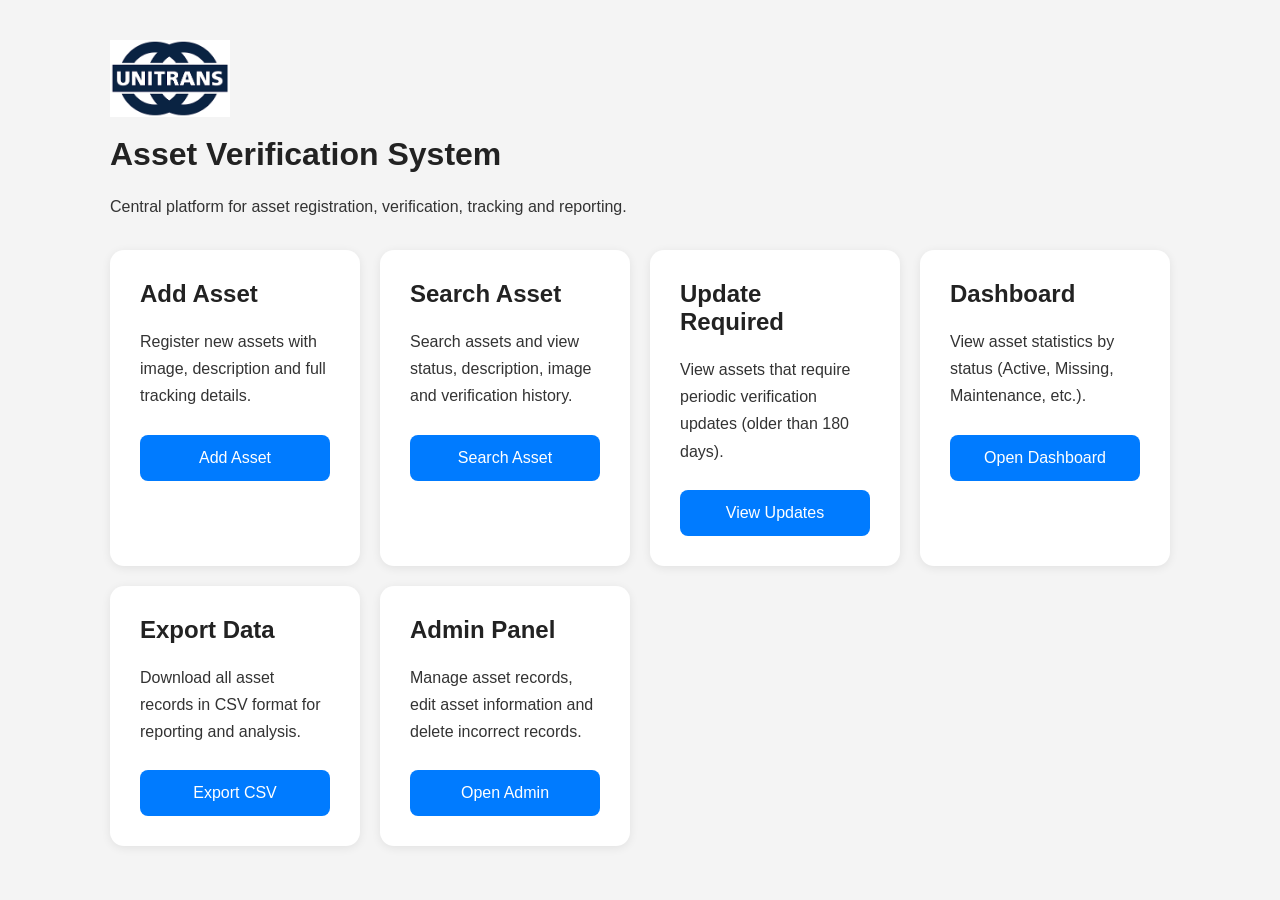
<file: templates/index.html>
<!DOCTYPE html>

<html lang="en">
<head>
    <meta charset="UTF-8">
    <meta name="viewport" content="width=device-width, initial-scale=1.0">
    <title>Asset Verification System</title>

<link rel="stylesheet" href="/static/style.css">


</head>

<body>

<div class="container">

<img src="/static/logo.png"
     class="logo"
     alt="Company Logo">

<h1>Asset Verification System</h1>

<p>
    Central platform for asset registration, verification, tracking and reporting.
</p>

<div class="cards">

    <!-- ADD ASSET -->
    <div class="card">
        <h2>Add Asset</h2>
        <p>
            Register new assets with image, description and full tracking details.
        </p>
        <a href="/add" class="btn">Add Asset</a>
    </div>

    <!-- SEARCH -->
    <div class="card">
        <h2>Search Asset</h2>
        <p>
            Search assets and view status, description, image and verification history.
        </p>
        <a href="/search" class="btn">Search Asset</a>
    </div>

    <!-- UPDATES -->
    <div class="card">
        <h2>Update Required</h2>
        <p>
            View assets that require periodic verification updates (older than 180 days).
        </p>
        <a href="/updates" class="btn">View Updates</a>
    </div>

    <!-- DASHBOARD -->
    <div class="card">
        <h2>Dashboard</h2>
        <p>
            View asset statistics by status (Active, Missing, Maintenance, etc.).
        </p>
        <a href="/dashboard" class="btn">Open Dashboard</a>
    </div>

    <!-- EXPORT -->
    <div class="card">
        <h2>Export Data</h2>
        <p>
            Download all asset records in CSV format for reporting and analysis.
        </p>
        <a href="/export" class="btn">Export CSV</a>
    </div>

    <!-- ADMIN -->
    <div class="card">
        <h2>Admin Panel</h2>
        <p>
            Manage asset records, edit asset information and delete incorrect records.
        </p>
        <a href="/admin" class="btn">Open Admin</a>
    </div>

</div>

</div>

</body>
</html>
</file>
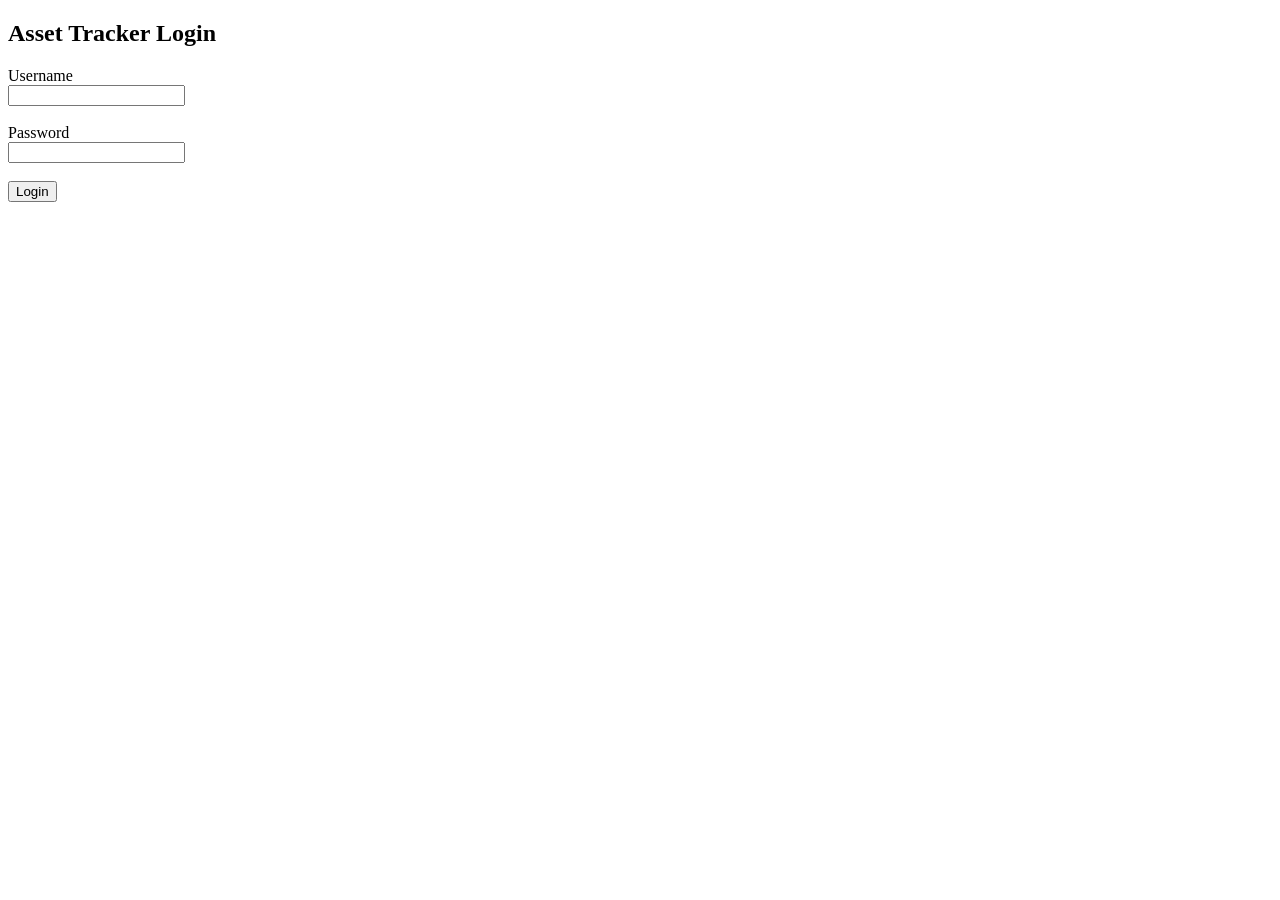
<file: templates/login.html>
<!DOCTYPE html>
<html>
<head>
    <title>Login</title>
</head>
<body>

    <h2>Asset Tracker Login</h2>

    <form method="POST">

        <label>Username</label><br>
        <input type="text" name="username" required><br><br>

        <label>Password</label><br>
        <input type="password" name="password" required><br><br>

        <button type="submit">Login</button>

    </form>

</body>
</html>
</file>
<file: static/style.css>
/* =========================
RESET
========================= */

*{
    margin:0;
    padding:0;
    box-sizing:border-box;
}

/* =========================
BODY
========================= */

body{
    font-family:Arial, sans-serif;
    background:#f4f4f4;
    color:#333;
}

/* =========================
CONTAINER
========================= */

.container{
    width:90%;
    max-width:1100px;
    margin:auto;
    padding:40px 20px;
}

/* =========================
HEADER
========================= */

.header{
    text-align:center;
    margin-bottom:40px;
}

.logo{
    width:120px;
    margin-bottom:15px;
}

.subtitle{
    color:#666;
    font-size:17px;
    margin-top:10px;
}

/* =========================
HEADINGS
========================= */

h1, h2, h3{
    margin-bottom:20px;
    color:#222;
}

p{
    line-height:1.7;
}

/* =========================
CARDS
========================= */

.cards{
    display:grid;
    grid-template-columns:repeat(auto-fit, minmax(250px,1fr));
    gap:20px;
    margin-top:30px;
}

.card{
    background:white;
    padding:30px;
    border-radius:14px;
    box-shadow:0 2px 10px rgba(0,0,0,0.08);
    transition:0.3s;
}

.card:hover{
    transform:translateY(-5px);
}

/* =========================
DASHBOARD
========================= */

.dashboard-cards{
    display:flex;
    flex-wrap:wrap;
    gap:20px;
    margin-bottom:30px;
}

.dashboard-cards .card{
    flex:1;
    min-width:180px;
    text-align:center;
}

.dashboard-cards .card h3{
    margin-bottom:10px;
    color:#666;
}

.dashboard-cards .card h1{
    margin:0;
    color:#007BFF;
    font-size:32px;
}

/* =========================
FORMS
========================= */

.form-box,
.search-box,
.asset-box,
.box{
    background:white;
    padding:30px;
    border-radius:14px;
    box-shadow:0 2px 10px rgba(0,0,0,0.08);
    margin-bottom:20px;
}

label{
    display:block;
    margin-top:15px;
    margin-bottom:6px;
    font-weight:bold;
}

input,
select{
    width:100%;
    padding:12px;
    border:1px solid #ccc;
    border-radius:8px;
    font-size:15px;
    transition:0.3s;
}

input:focus,
select:focus{
    outline:none;
    border-color:#007BFF;
    box-shadow:0 0 5px rgba(0,123,255,0.3);
}

/* =========================
BUTTONS
========================= */

.btn{
    display:inline-block;
    width:100%;
    padding:14px;
    margin-top:25px;
    background:#007BFF;
    color:white;
    border:none;
    border-radius:8px;
    text-decoration:none;
    text-align:center;
    font-size:16px;
    cursor:pointer;
    transition:0.3s;
}

.btn:hover{
    background:#0056b3;
}

/* =========================
TABLES
========================= */

table{
    width:100%;
    border-collapse:collapse;
    margin-top:20px;
}

th,
td{
    padding:15px;
    border-bottom:1px solid #ddd;
    text-align:left;
}

th{
    background:#007BFF;
    color:white;
}

tr:hover{
    background:#f2f2f2;
}

/* =========================
IMAGE
========================= */

.asset-image{
    width:100%;
    max-height:500px;
    object-fit:cover;
    border-radius:12px;
    margin-top:20px;
    border:1px solid #ddd;
}

/* =========================
WARNING
========================= */

.warning{
    background:#ffe5e5;
    color:#b30000;
    padding:15px;
    border-radius:8px;
    margin-top:20px;
    font-weight:bold;
    border-left:6px solid #ff0000;
}

/* =========================
SUCCESS
========================= */

.success{
    background:#e7ffe7;
    color:#008000;
    padding:15px;
    border-radius:8px;
    margin-top:20px;
    font-weight:bold;
    border-left:6px solid #00aa00;
}

/* =========================
EMPTY MESSAGE
========================= */

.empty{
    text-align:center;
    padding:20px;
    color:#666;
}

/* =========================
BACK LINK
========================= */

.back{
    display:block;
    text-align:center;
    margin-top:20px;
    text-decoration:none;
    color:#007BFF;
    font-weight:bold;
    transition:0.3s;
}

.back:hover{
    color:#0056b3;
}

/* =========================
INFO
========================= */

.info{
    margin-top:20px;
    line-height:1.9;
}

.info p{
    margin-bottom:10px;
}

/* =========================
BADGES
========================= */

.badge{
    display:inline-block;
    padding:6px 12px;
    border-radius:20px;
    font-size:14px;
    font-weight:bold;
}

.badge-inuse{
    background:#d4edda;
    color:#155724;
}

.badge-notinuse{
    background:#f8d7da;
    color:#721c24;
}

/* =========================
SEARCH INPUT
========================= */

.search-input{
    margin-top:10px;
}

/* =========================
FILE INPUT
========================= */

input[type="file"]{
    background:white;
    padding:10px;
}

/* =========================
FOOTER
========================= */

.footer{
    text-align:center;
    margin-top:50px;
    color:#666;
    font-size:14px;
}

/* =========================
RESPONSIVE
========================= */

@media(max-width:768px){

    .container{
        width:95%;
        padding:20px 10px;
    }

    .card,
    .form-box,
    .search-box,
    .asset-box,
    .box{
        padding:20px;
    }

    table{
        display:block;
        overflow-x:auto;
    }

    .asset-image{
        max-height:300px;
    }

    h1{
        font-size:28px;
    }

    h2{
        font-size:22px;
    }

    .btn{
        font-size:15px;
    }

    .dashboard-cards{
        flex-direction:column;
    }
}
</file>
